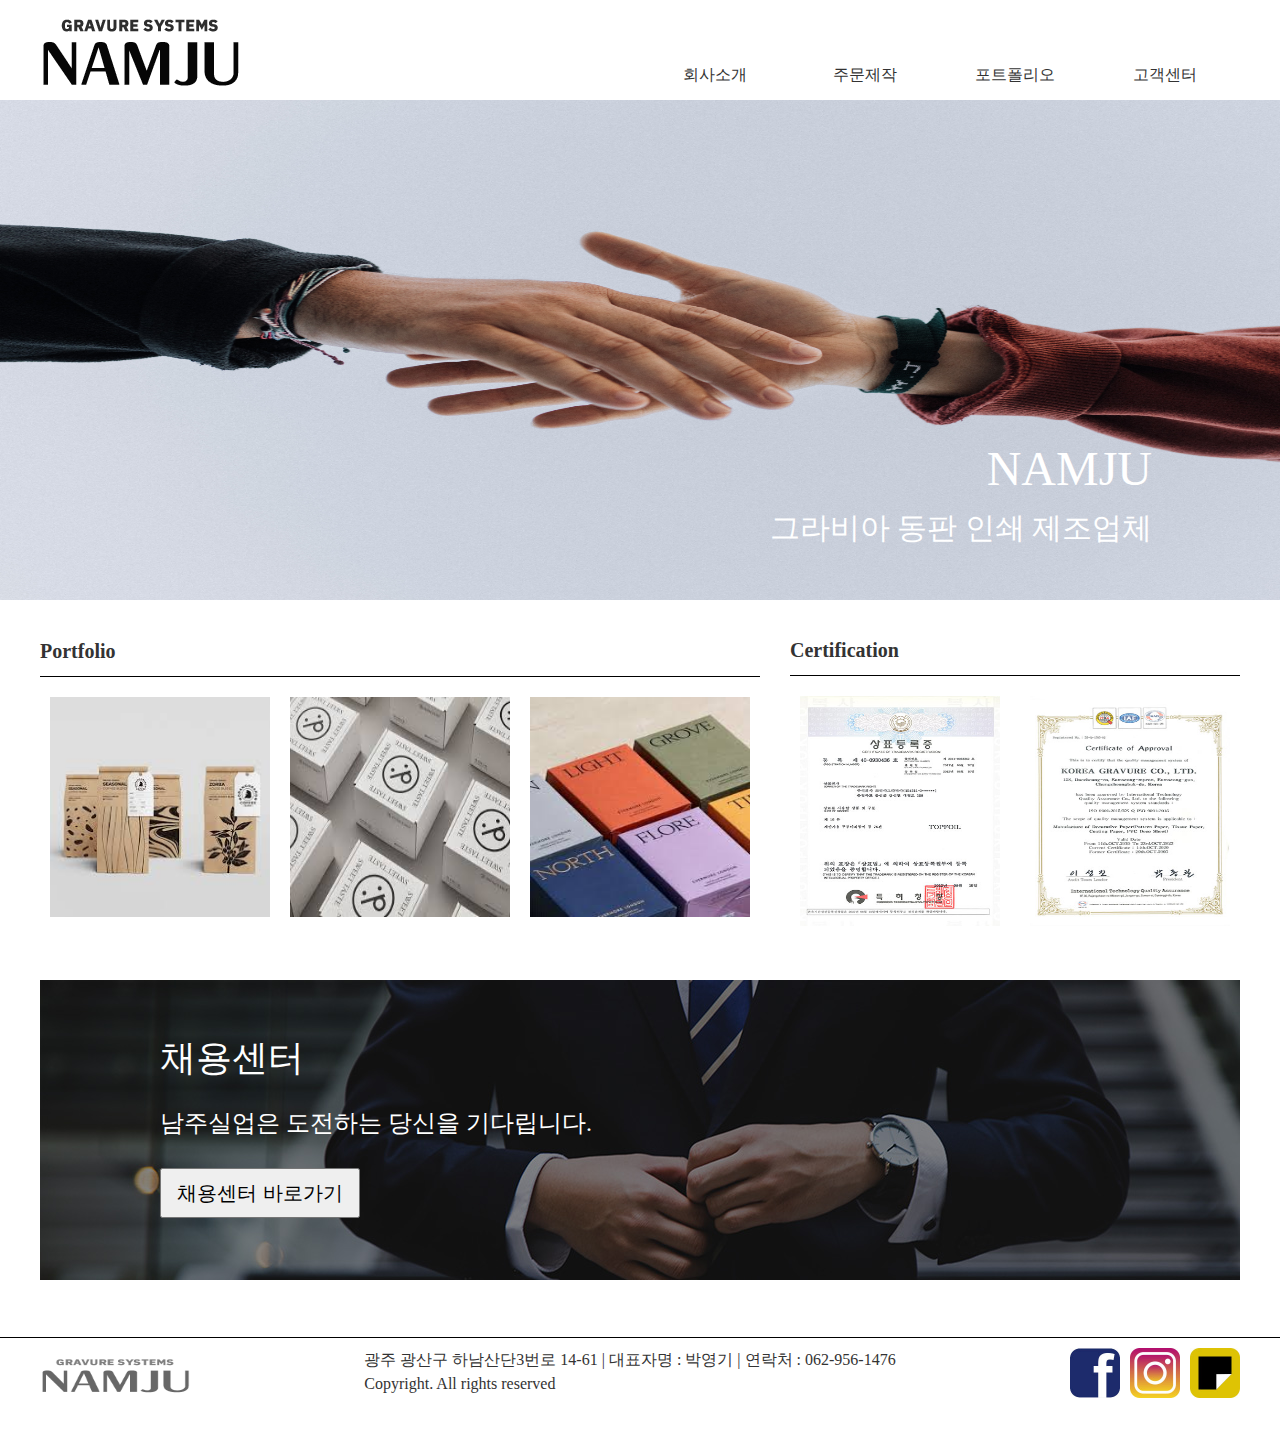
<file: index.html>
<!DOCTYPE html>
<html lang="ko">

<head>
    <meta charset="UTF-8">
    <meta http-equiv="X-UA-Compatible" content="IE=edge">
    <meta name="viewport" content="width=device-width, initial-scale=1.0">
    <link rel="preconnect" href="https://fonts.googleapis.com">
    <link rel="preconnect" href="https://fonts.gstatic.com" crossorigin>
    <link href="https://fonts.googleapis.com/css2?family=Maven+Pro&family=Noto+Sans+KR&display=swap" rel="stylesheet">
    <title>남주실업</title>
    <link rel="stylesheet" href="css/main.css">
</head>

<body>
    <div class="header">
        <div class="logo">
            <a href="#"><img src="images/logo.png" alt="남주실업"></a>
        </div>
        <div class="menu">
            <ul id="gnb">
                <li>
                    <a href="#">회사소개</a>
                    <ul class="lnb">
                        <li><a href="sub.html">인사말</a></li>
                        <li><a href="#">고객사</a></li>
                        <li><a href="#">오시는 길</a></li>
                    </ul>
                </li>
                <li>
                    <a href="#">주문제작</a>
                    <ul class="lnb">
                        <li><a href="#">그라비아 인쇄</a></li>
                        <li><a href="#">포장,패키지 인쇄</a></li>
                        <li><a href="#">필름, 라벨 인쇄</a></li>
                    </ul>
                </li>
                <li>
                    <a href="#">포트폴리오</a>
                    <ul class="lnb">
                        <li><a href="#">식품포장</a></li>
                        <li><a href="#">생활용품</a></li>
                        <li><a href="#">미용용품</a></li>
                        <li><a href="#">애완식품</a></li>
                    </ul>
                </li>
                <li>
                    <a href="#">고객센터</a>
                    <ul class="lnb">
                        <li><a href="#">새소식</a></li>
                        <li><a href="#">인증및특허</a></li>
                        <li><a href="#">고객문의</a></li>
                    </ul>
                </li>
            </ul>
        </div>
        <div class="bg"></div>
    </div>
    <div class="slide">
        <div class="hero-imgs">
            <a href="#"><img src="images/main-hero1.jpg" alt="메인이미지1"></a>
            <a href="#"><img src="images/main-hero2.jpg" alt="메인이미지2"></a>
            <a href="#"><img src="images/main-hero3.jpg" alt="메인이미지3"></a>
        </div>
        <div class="hero-text">
            <p>NAMJU</p>
            <p>그라비아 동판 인쇄 제조업체</p>
        </div>
    </div>
    <div class="section">
        <div class="portfolio">
            <h2>Portfolio</h2>
            <div class="imgs">
                <a href="#"><img src="images/design1.jpg" alt="design1"></a>
                <a href="#"><img src="images/design2.jpg" alt="design2"></a>
                <a href="#"><img src="images/design3.jpg" alt="design3"></a>
            </div>
        </div>
        <!-- <div class="banner">
            <a href="#"><img src="images/banner.jpg" alt="배너이미지"></a>
        </div> -->
        <div class="certifi">
            <h2>Certification</h2>
            <div class="certifi-imgs">
                <img src="images/certifi_01.jpeg" alt="등록증">
                <img src="images/certifi_02.jpeg" alt="등록증">
            </div>
        </div>
    </div>
   
    <div class="employ">
        <img src="images/employ.jpg" alt="인재채용">
        <div class="employ-text">
            <p>채용센터</p>
            <p>남주실업은 도전하는 당신을 기다립니다.</p>
            <button>채용센터 바로가기</button>
        </div>

    </div>
    <div class="footer-wrap">
        <div class="footer">
            <div class="footer-logo">
                <a href="#"><img src="images/footer-logo.png" alt="푸터로고"></a>
            </div>
            <div class="copy">
                <p>광주 광산구 하남산단3번로 14-61 | 대표자명 : 박영기 | 연락처 : 062-956-1476
                    <br>Copyright. All rights reserved
                </p>
            </div>
            <div class="sns">
                <a href="#"><img src="images/facebook.jpg" alt="페이스북"></a>
                <a href="#"><img src="images/insta.jpg" alt="인스타"></a>
                <a href="#"><img src="images/kakao.jpg" alt="카카오"></a>
            </div>
        </div>
    </div>
    <script src="script/jquery-1.12.4.min.js"></script>
    <script src="script/main.js"></script>
</body>

</html>
</file>
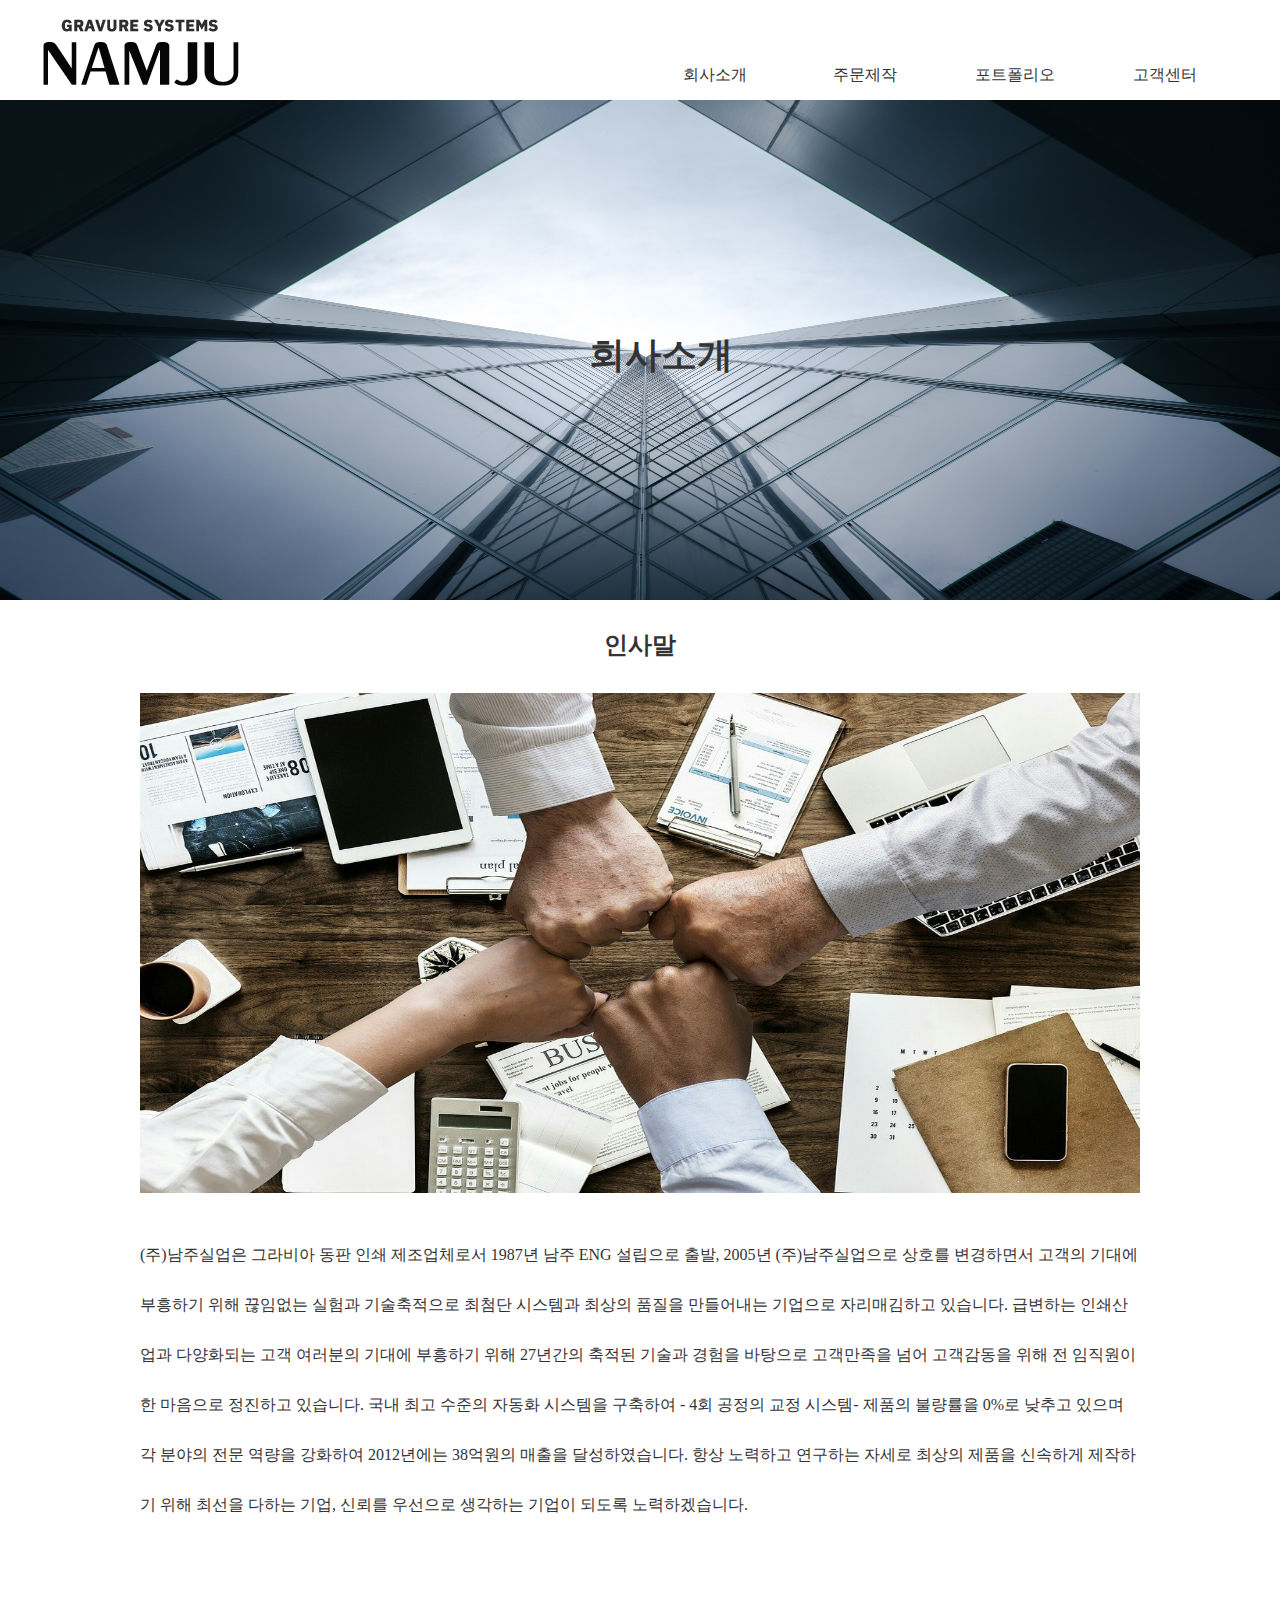
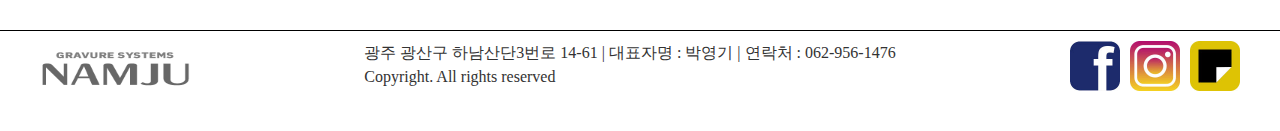
<file: sub.html>
<!DOCTYPE html>
<html lang="ko">
<head>
    <meta charset="UTF-8">
    <meta http-equiv="X-UA-Compatible" content="IE=edge">
    <meta name="viewport" content="width=device-width, initial-scale=1.0">
    <title>남주실업</title>
    <link rel="stylesheet" href="css/main.css">
</head>
<body>
    <div class="header">
        <div class="logo">
            <a href="main.html"><img src="images/logo.png" alt="남주실업"></a>
        </div>
        <div class="menu">
            <ul id="gnb">
                <li>
                    <a href="#">회사소개</a>
                    <ul class="lnb">
                        <li><a href="#">인사말</a></li>
                        <li><a href="#">고객사</a></li>
                        <li><a href="#">오시는 길</a></li>
                    </ul>
                </li>
                <li>
                    <a href="#">주문제작</a>
                    <ul class="lnb">
                        <li><a href="#">그라비아 인쇄</a></li>
                        <li><a href="#">포장,패키지 인쇄</a></li>
                        <li><a href="#">필름, 라벨 인쇄</a></li>
                    </ul>
                </li>
                <li>
                    <a href="#">포트폴리오</a>
                    <ul class="lnb">
                        <li><a href="#">식품포장</a></li>
                        <li><a href="#">생활용품</a></li>
                        <li><a href="#">미용용품</a></li>
                        <li><a href="#">애완식품</a></li>
                    </ul>
                </li>
                <li>
                    <a href="#">고객센터</a>
                    <ul class="lnb">
                        <li><a href="#">새소식</a></li>
                        <li><a href="#">인증및특허</a></li>
                        <li><a href="#">고객문의</a></li>
                    </ul>
                </li>
            </ul>
        </div>
        <div class="bg"></div>
    </div>
    <div class="hero">
        <img src="images/sub-hero.jpg" alt="메뉴이미지">
        <p>회사소개</p>
    </div>
    <div class="sub-section">
        <h2>인사말</h2>
        <div class="sub-content">
            <div class="sub-img">
                <img src="images/sub-img.jpg" alt="서브이미지">
            </div>
            <div class="text">
                <p>(주)남주실업은 그라비아 동판 인쇄 제조업체로서 1987년 남주 ENG 설립으로 출발,
                    2005년 (주)남주실업으로 상호를 변경하면서 고객의 기대에 부흥하기 위해 끊임없는
                    실험과 기술축적으로 최첨단 시스템과 최상의 품질을 만들어내는 기업으로 자리매김하고 있습니다.
                    급변하는 인쇄산업과 다양화되는 고객 여러분의 기대에 부흥하기 위해 27년간의 축적된 기술과 경험을 바탕으로
                    고객만족을 넘어 고객감동을 위해 전 임직원이 한 마음으로 정진하고 있습니다. 국내 최고 수준의 자동화 시스템을
                    구축하여 - 4회 공정의 교정 시스템- 제품의 불량률을 0%로 낮추고 있으며 각 분야의 전문 역량을 강화하여
                    2012년에는 38억원의 매출을 달성하였습니다.
                    항상 노력하고 연구하는 자세로 최상의 제품을 신속하게 제작하기 위해 최선을 다하는 기업,
                    신뢰를 우선으로 생각하는 기업이 되도록 노력하겠습니다.</p>
            </div>
        </div>
    </div>
    <div class="footer-wrap">
        <div class="footer">
            <div class="footer-logo">
                <a href="#"><img src="images/footer-logo.png" alt="푸터로고"></a>
            </div>
            <div class="copy">
                <p>광주 광산구 하남산단3번로 14-61 | 대표자명 : 박영기 | 연락처 : 062-956-1476
                    <br>Copyright. All rights reserved</p>
            </div>
            <div class="sns">
                <a href="#"><img src="images/facebook.jpg" alt="페이스북"></a>
                <a href="#"><img src="images/insta.jpg" alt="인스타"></a>
                <a href="#"><img src="images/kakao.jpg" alt="카카오"></a>
            </div>
        </div>
    </div>
    <script src="script/jquery-1.12.4.min.js"></script>
    <script src="script/main.js"></script>
</body>
</html>
</file>
<file: css/main.css>
@charset "utf-8";

* {
  margin: 0;  
  padding: 0;
  box-sizing: border-box;
}

a,a:link {
  text-decoration: none;
  color: inherit;
}
ul {
  list-style: none;   
}
body {
  font: 16px/1.5 noto-sans serif;
  color: #333;
  background: #fff;
}
/* 채은코딩 */
.header{
  height: 100px;
  width: 1200px;
  margin: 0 auto;
  display: flex;
  align-items: center;
  justify-content: space-between;
}
.logo{
  width: 200px;
}
.logo img{
  width: 100%;
}
.menu{
  align-self: flex-end;
  position: relative;
}
#gnb{
  display: flex;
}
#gnb > li{
  width: 150px;
  height: 50px;
  text-align: center;
  line-height: 50px;
}
.active{
  background: #000;
}
#gnb > li.active a{
  color: white;
}
.lnb{
  display: none;
  position: absolute ;
  top: 50px;
  z-index: 10;
}
.lnb > li{
  width: 150px;
  height: 50px;
  text-align: center;
  line-height: 50px;
/*   background: black; */
  color: white;
}

.lnb li:hover{
  background: #605f5f;
}
.bg{
  display: none;
  width: 1200px;
  height: 300px;
  position: absolute;
  z-index: 1;
  background: #000;
  top: 100px
}
/* 채은코딩 */
.slide {
  width: 100%;
  margin: 0 auto;
  height: 500px;
  overflow: hidden;
  font-size: 0;
  position: relative;
}
.hero-imgs img{
  font-size: 0;
  width: 100%;
  height: 500px;
  transition: all ease-in-out .3s;
}
.hero-text {
  font-size: 48px;
  color: white;
  position: absolute;
  bottom: 10%;
  right: 10%;
  text-align: right;
}
.hero-text p:nth-child(2) {
  font-size: 30px;
}
.section {
  max-width: 1200px;
  margin: 30px auto;
  height: 300px;
  display: flex;
  justify-content: space-between;
  align-items: center;
  column-gap: 30px;
}
.portfolio {
  width: 100%;
  flex: 3;
  margin: 0 auto;
}
.portfolio h2 {
  font-size: 20px;
  padding-bottom: 10px;
  margin-bottom: 20px;
  border-bottom: 1px solid #000;
}
.portfolio > .imgs {
  display: flex;
  justify-content: space-between;
  column-gap: 20px;
  padding: 0 10px;
}
.portfolio img {
  width: 220px;
  height: 220px;
}
.certifi {
  width: 100%;
  flex: 2;
}
.certifi h2 {
  font-size: 20px;
  padding-bottom: 10px;
  margin-bottom: 20px;
  border-bottom: 1px solid #000;
}
.certifi-imgs {
  display: flex;
  justify-content: space-around;
  column-gap: 30px;
  padding: 0 10px;
}
.certifi-imgs img {
  width: 200px;
  height: 230px;
}
.employ {
  position: relative;
  width: 1200px;
  margin: 50px auto;
}
.employ-text {
  position: absolute;
  top: 10%;
  left: 10%;
  color: white;
  font-size: 36px;
}
.employ-text p {
  margin: 20px 0;
}
.employ-text p:nth-child(2){
  font-size: 24px;
}
.employ button {
  width: 200px;
  height: 50px;
  text-align: center;
  font-size: 20px;
}

.footer-wrap {
  width: 100%;
  border-top: 1px solid #000;
}
.footer {
  max-width: 1200px;
  margin: 0 auto;
  height: 100px;
  display: flex;
  justify-content: space-between;
  padding-top: 10px;
}
.footer-logo img{
  width: 150px;
  height: 50px;
}
.sns {
  display: flex;
  justify-content: space-around;
  column-gap: 10px;
}
.sns img {
  width: 50px;
  height: 50px;
}

/*-------------------서브페이지----------------*/
.hero {
  position: relative;
}
.hero img {
  width: 100%;
  height: 500px;
  margin: 0 auto;
}
.hero p {
  font-size: 36px;
  font-weight: bold;
  position: absolute;
  top: 45%;
  left: 46%;
}
.sub-section {
  max-width: 1200px;
  margin: 0 auto;
}
.sub-section h2 {
  text-align: center;
  margin: 20px 0;
}
.sub-img {
  text-align: center;
  margin: 30px;
}
.sub-img img {
  width: 1000px; 
  height: 500px;
}
.text {
  max-width: 1000px;
  margin: 0 auto;
  line-height: 50px;
  padding-bottom: 100px;
}
</file>
